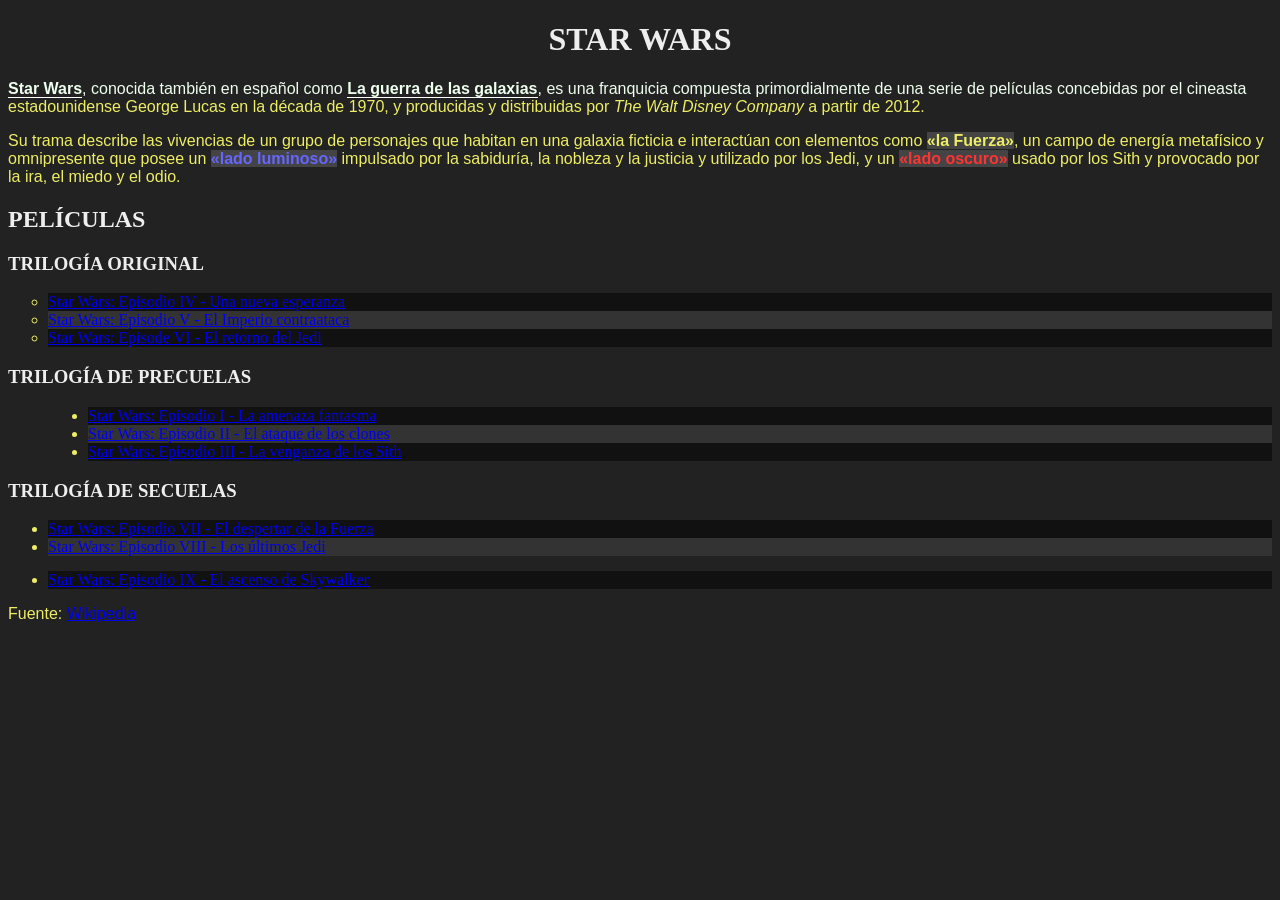
<file: tp-2/index.html>
<!DOCTYPE html>
<html>
  <head>
    <meta charset="utf-8" />
    <meta name="viewport" content="width=device-width, initial-scale=1" />
    <link rel="stylesheet" href="style.css">
    <title>TP2 - Selectores CSS</title>
  </head>
  <body>
    <h1>Star Wars</h1>
    <p>
      <strong>Star Wars</strong>, conocida también en español como
      <strong>La guerra de las galaxias</strong>, es una franquicia compuesta
      primordialmente de una serie de películas concebidas por el cineasta
      estadounidense George Lucas en la década de 1970, y producidas y
      distribuidas por <a>The Walt Disney Company</a> a partir de 2012.
    </p>
    <p>
      Su trama describe las vivencias de un grupo de personajes que habitan en
      una galaxia ficticia e interactúan con elementos como
      <span class="the-force">«la Fuerza»</span>, un campo de energía metafísico
      y omnipresente que posee un
      <span class="the-force light-side">«lado luminoso»</span> impulsado por la
      sabiduría, la nobleza y la justicia y utilizado por los Jedi, y un
      <span class="the-force dark-side">«lado oscuro»</span> usado por los Sith
      y provocado por la ira, el miedo y el odio.
    </p>
    <h2>Películas</h2>
    <h3>Trilogía Original</h3>
    <ul id="og-trilogy" class="movies-list">
      <li>
        <a href="https://es.wikipedia.org/wiki/Star_Wars:_Episodio_IV_-_Una_nueva_esperanza">Star Wars: Episodio IV - Una nueva esperanza</a>
      </li>
      <li>
        <a href="https://es.wikipedia.org/wiki/Star_Wars:_Episodio_V_-_El_Imperio_contraataca">Star Wars: Episodio V - El Imperio contraataca</a>
      </li>
      <li>
        <a href="https://es.wikipedia.org/wiki/Star_Wars:_Episode_VI_-_Return_of_the_Jedi">Star Wars: Episode VI - El retorno del Jedi</a>
      </li>
    </ul>
    <h3>Trilogía de precuelas</h3>
    <ul class="movies-list">
      <li>
        <a href="https://es.wikipedia.org/wiki/Star_Wars:_Episodio_I_-_La_amenaza_fantasma">Star Wars: Episodio I - La amenaza fantasma</a>
      </li>
      <li>
        <a href="https://es.wikipedia.org/wiki/Star_Wars:_Episodio_II_-_El_ataque_de_los_clones">Star Wars: Episodio II - El ataque de los clones</a>
      </li>
      <li>
        <a href="https://es.wikipedia.org/wiki/Star_Wars:_Episodio_III_-_La_venganza_de_los_Sith">Star Wars: Episodio III - La venganza de los Sith</a>
      </li>
    </ul>
    <h3>Trilogía de secuelas</h3>
    <ul class="movies-list">
      <li>
        <a href="https://es.wikipedia.org/wiki/Star_Wars:_Episodio_VII_-_El_despertar_de_la_Fuerza">Star Wars: Episodio VII - El despertar de la Fuerza</a>
      </li>
      <li>
        <a href="https://es.wikipedia.org/wiki/Star_Wars:_Episodio_VIII_-_Los_últimos_Jedi">Star Wars: Episodio VIII - Los últimos Jedi</a>
      </li>
      <li>
        <a href="https://es.wikipedia.org/wiki/Star_Wars:_Episodio_IX_-_El_ascenso_de_Skywalker">Star Wars: Episodio IX - El ascenso de Skywalker</a>
      </li>
    </ul>
    <p>
      Fuente: <a href="https://es.wikipedia.org/wiki/Star_Wars">Wikipedia</a>
    </p>
  </body>
</html>
</file>
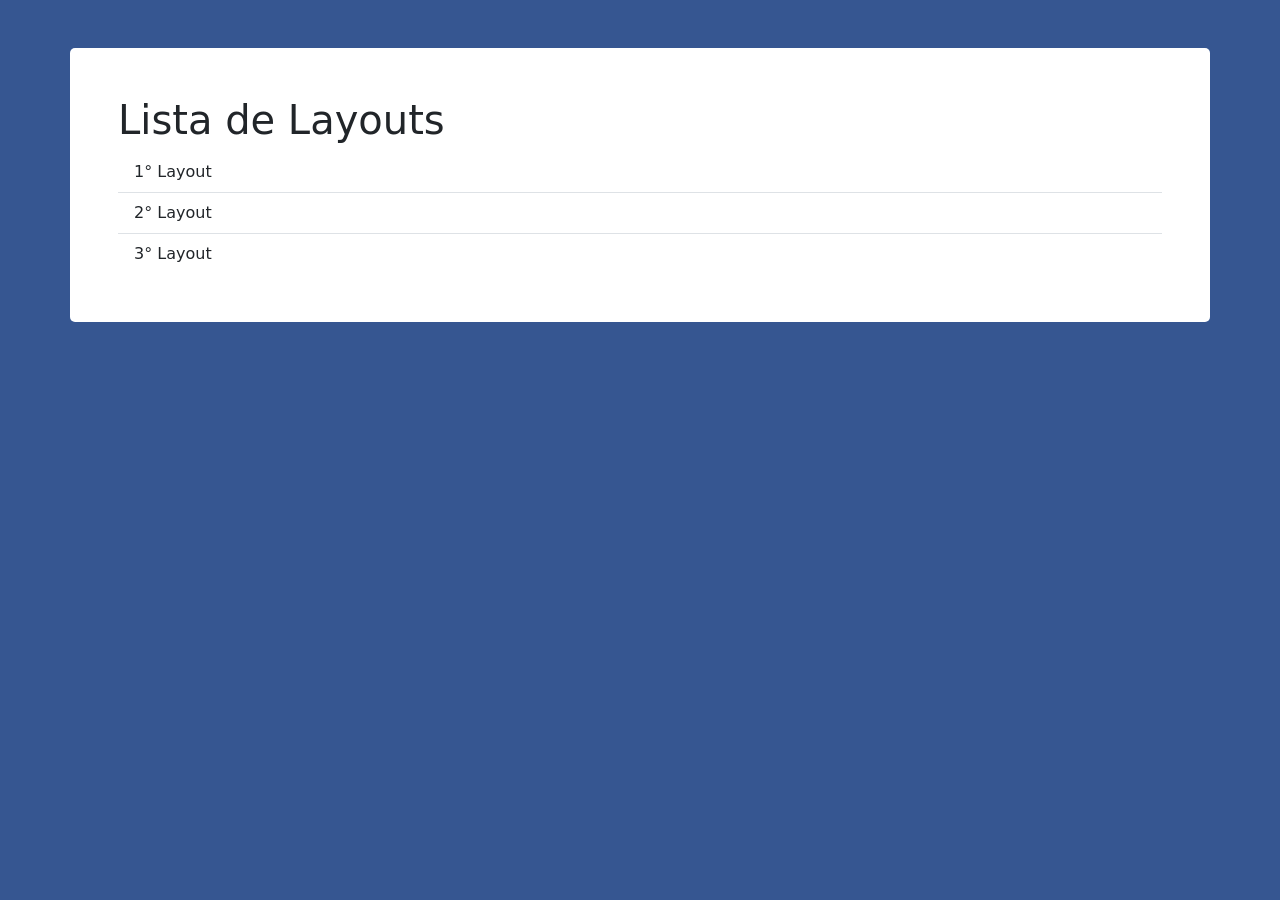
<file: tp-4/index.html>
<!DOCTYPE html>
<html>
<head>
  <meta charset="utf-8">
  <meta name="viewport" content="width=device-width, initial-scale=1">
  <link href="https://cdn.jsdelivr.net/npm/bootstrap@5.0.2/dist/css/bootstrap.min.css" rel="stylesheet" integrity="sha384-EVSTQN3/azprG1Anm3QDgpJLIm9Nao0Yz1ztcQTwFspd3yD65VohhpuuCOmLASjC" crossorigin="anonymous">
  <title>TP4-Pezet-7°3</title>
</head>
<body style="background-color: rgb(54, 86, 145);">
    <div class="container mt-5 p-5" style="background-color: rgb(255, 255, 255); border-radius: 5px;">
        <h1>Lista de Layouts</h1>
        <div class="list-group list-group-flush">
            <a href="layout-1.html" class="list-group-item list-group-item-action">1° Layout</a>
            <a href="layout-2.html" class="list-group-item list-group-item-action">2° Layout</a>
            <a href="layout-3.html" class="list-group-item list-group-item-action">3° Layout</a>
        </div>
    </div>
</body>
</html>
</file>
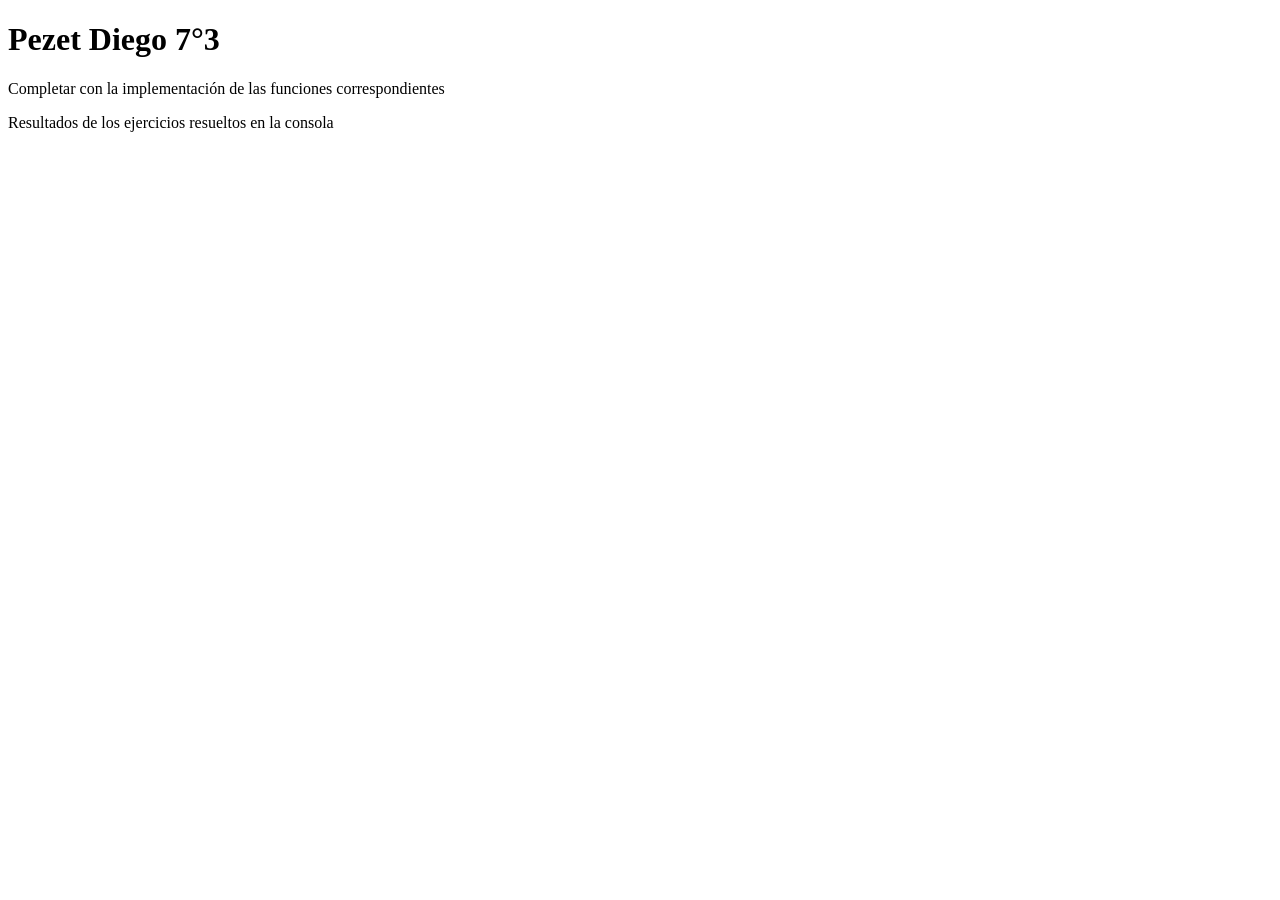
<file: tp-6/index.html>
<!DOCTYPE html>
<html>
<head>
	<meta charset="utf-8">
	<meta name="viewport" content="width=device-width, initial-scale=1">
	<title>Ejercicios JS</title>
</head>
<body>
<h1>Pezet Diego 7°3</h1>
<p>Completar con la implementación de las funciones correspondientes</p>
<p>Resultados de los ejercicios resueltos en la consola</p>
<script type="text/javascript">
// Numeros

// Implementar una función "suma" que retorne la suma de 2 numeros
// ejemplo: suma(2,3) retorna 5
function suma(n1,n2){
    return n1+n2;
}
console.log("suma(2,3): ", suma(2,3))


// Implementar una función "elevarAlCubo" que eleve al cubo un numero
// ejemplo: elevarAlCubo(3) retorna 27

var elevarAlCubo = function(n){
    return n**3;
}
console.log("elevarAlCubo(3): ", elevarAlCubo(3))


// Implementar una función "restoDivisionEntera" para devolver el resto de una división entera entre un dividendo y un divisor
// ejemplo: restoDivisionEntera(3,2) retorna 1

var restoDivisionEntera = (dividendo,divisor) => {
    return dividendo % divisor;
}
console.log("restoDivisionEntera(3,2): ", restoDivisionEntera(3,2))


// Implementar una función "numeroPi" para devolver el numero PI
// ejemplo: numeroPi() retorna 3,14...

var numeroPi = () => {return Math.PI}
console.log("numeroPi(): ", numeroPi())


// Implementar una función "numeroRandom" para devolver un número random / aleatorio
// ejemplo: numeroRandom() retorna 0,123...

var numeroRandom = () => {
    return Math.floor(Math.random() * 100);
}
console.log("numeroRandom(): ", numeroRandom())


// Implementar una función "mejorNumeroRandom" para devolver un número random entre 2 valores recibidos como parámetros
// ejemplo: mejorNumeroRandom(1,6) retorna 3

var mejorNumeroRandom = (desde,hasta) => {
    return Math.floor(Math.random() * (hasta - desde + 1)) + desde;
};
console.log("mejorNumeroRandom(1,6): ", mejorNumeroRandom(1,6))


// Cadenas de Caracteres

// Implementar una función "transformarMayuscula" que transforme a mayúscula la palabra recibida como parámetro
// ejemplo: transformarMayuscula("Plataformas Móviles") retorna "PLATAFORMAS MÓVILES"

var transformarMayuscula = (palabra) => {
    return palabra.toUpperCase();
}
console.log("transformarMayuscula(\"Plataformas Móviles\"): ", transformarMayuscula("Plataformas Móviles"))


// Implementar una función "primeraLetra" que nos devuelva la inicial de la palabra recibida como parámetro
// ejemplo: primeraLetra("Plataformas") retorna "P"

var primeraLetra = (palabra) => {
    return palabra[0];
}
console.log("primeraLetra(\"Plataformas\"): ", primeraLetra("Plataformas"))


// Implementar una función "ultimaLetra" que nos devuelva la letra final la palabra recibida como parámetro
// ejemplo: ultimaLetra("Plataformas") retorna "s"

var ultimaLetra = (palabra) => {
    return palabra[palabra.length -1];
}
console.log("ultimaLetra(\"Plataformas\"): ", ultimaLetra("Plataformas"))


// Implementar una función "primeraLetraMayuscula" que devuelve la palabra original con su primera letra en mayúscula
// ejemplo: primeraLetraMayuscula("plataformas") retorna "Plataformas"

var primeraLetraMayuscula = (palabra) => {
    return palabra[0].toUpperCase() + palabra.slice(1, palabra.length);
}
console.log("primeraLetraMayuscula(\"plataformas\"): ", primeraLetraMayuscula("plataformas"))

// Implementar una función "palabraAListaDeLetras" que dada una palabra me retorne un listado de sus letras
// ejemplo: palabraAListaDeLetras("hola") retorna ['h', 'o', 'l', 'a'];

var palabraAListaDeLetras = (palabra) => {
    var list = [];
    for (i=0; i<palabra.length; i++) {
        list.push(palabra[i]);
    }
    return list
}
console.log("palabraAListaDeLetras(\"hola\"): ", palabraAListaDeLetras("hola"))

// Implementar una función "listaDeLetrasAPalabra" que dado un listado de letras, devuelva una palabra
// ejemplo: listadoDeLetrasAPalabra(["h", "o", "l", "a"]) retorna "hola";
listadoDeLetrasAPalabra = (listado) => {
    result = "";
    for (i=0;i<listado.length; i++) {
        result += listado[i];
    }
    return(result);
}
console.log("listadoDeLetrasAPalabra([\"h\", \"o\", \"l\", \"a\"]): ", listadoDeLetrasAPalabra(["h", "o", "l", "a"]))

// Implementar una función "palabraInvertida" que devuelva la palabra invertida
// ejemplo: palabraInvertida("hola") retorna "aloh";

var palabraInvertida = (palabra) => {
    result = "";
    for (i = palabra.length -1; i >= 0; i--) {
        result += palabra[i];
    }
    return result;
}
console.log("palabraInvertida(\"hola\"): ", palabraInvertida("hola"))

</script>
</body>
</html>
</file>
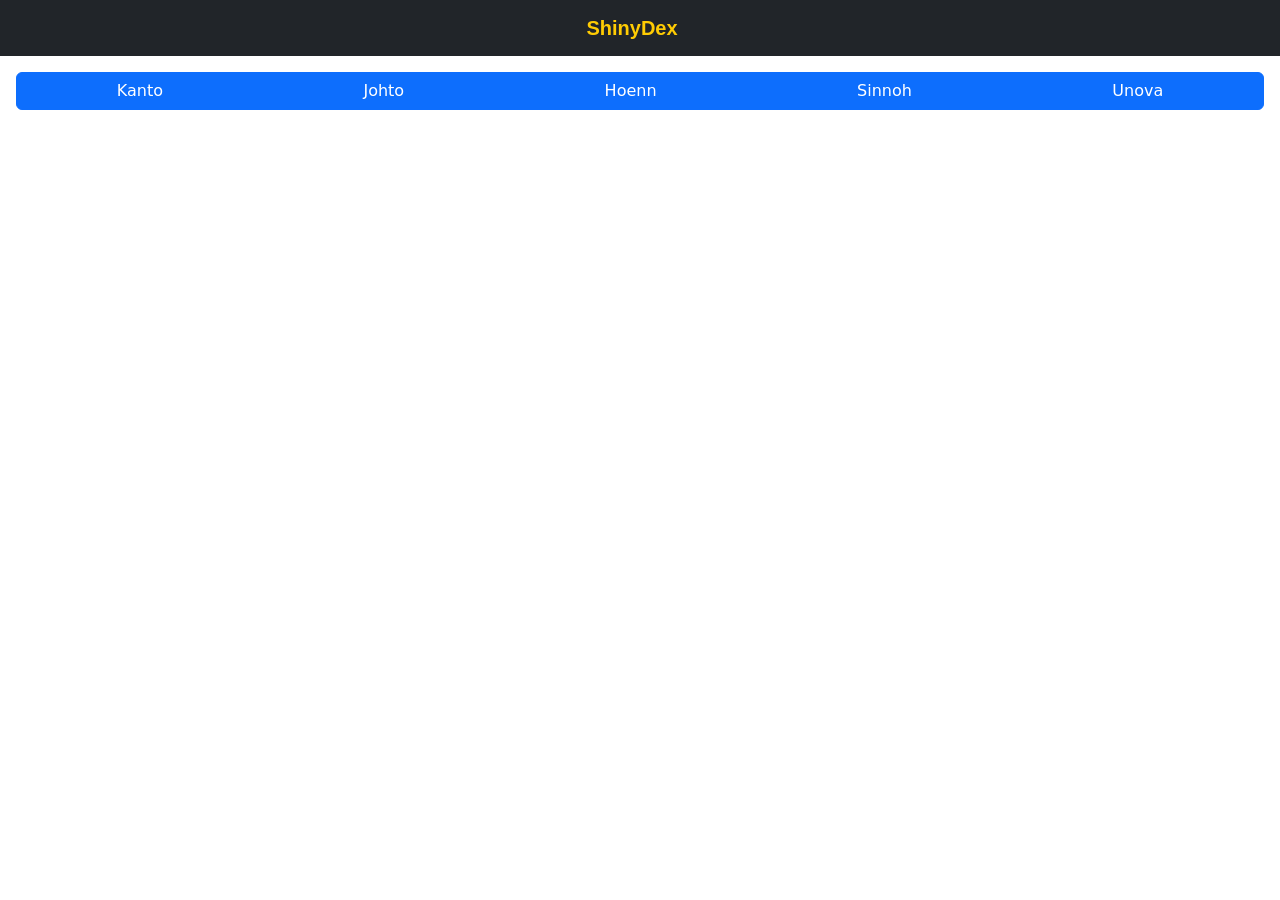
<file: tp-7/index.html>
<!DOCTYPE html>
<html lang="en">
  <head>
    <meta charset="UTF-8" />
    <meta name="viewport" content="width=device-width, initial-scale=1.0" />
    <meta http-equiv="X-UA-Compatible" content="ie=edge" />
    <title>PokeAPI | Pezet 7°3</title>
    <link rel="icon" type="image/x-icon" href="img/favicon.ico">
    <link rel="stylesheet" href="style.css">
    <script src="script.js"></script>
    <link href="https://cdn.jsdelivr.net/npm/bootstrap@5.1.3/dist/css/bootstrap.min.css" rel="stylesheet"
      integrity="sha384-1BmE4kWBq78iYhFldvKuhfTAU6auU8tT94WrHftjDbrCEXSU1oBoqyl2QvZ6jIW3"
      crossorigin="anonymous"/>
    <script src="https://cdn.jsdelivr.net/npm/bootstrap@5.1.3/dist/js/bootstrap.bundle.min.js"
      integrity="sha384-ka7Sk0Gln4gmtz2MlQnikT1wXgYsOg+OMhuP+IlRH9sENBO0LRn5q+8nbTov4+1p"
      crossorigin="anonymous"></script>
    <link rel="stylesheet" href="https://use.fontawesome.com/releases/v5.15.4/css/all.css"
      integrity="sha384-DyZ88mC6Up2uqS4h/KRgHuoeGwBcD4Ng9SiP4dIRy0EXTlnuz47vAwmeGwVChigm"
      crossorigin="anonymous"/>
  </head>
  <body>
    <nav class="navbar navbar-dark bg-dark">
        <div class="container-fluid d-flex justify-content-center">
          <a class="navbar-brand" href="#">
            <b>ShinyDex</b>
          </a>
        </div>
      </nav>
    <div id="container">
      <div id="region-selector" class="btn-group m-3 d-flex" role="group">
        <button type="button" class="btn btn-primary" onclick="regionSelector(0)">Kanto</button>
        <button type="button" class="btn btn-primary" onclick="regionSelector(1)">Johto</button>
        <button type="button" class="btn btn-primary" onclick="regionSelector(2)">Hoenn</button>
        <button type="button" class="btn btn-primary" onclick="regionSelector(3)">Sinnoh</button>
        <button type="button" class="btn btn-primary" onclick="regionSelector(4)">Unova</button>
      </div>
      <div id="poke-container" class="row d-flex justify-content-center">
        <!-- Will hold the cards for all the pokemon -->
      </div>
    </div>
  </body>
</html>
</file>
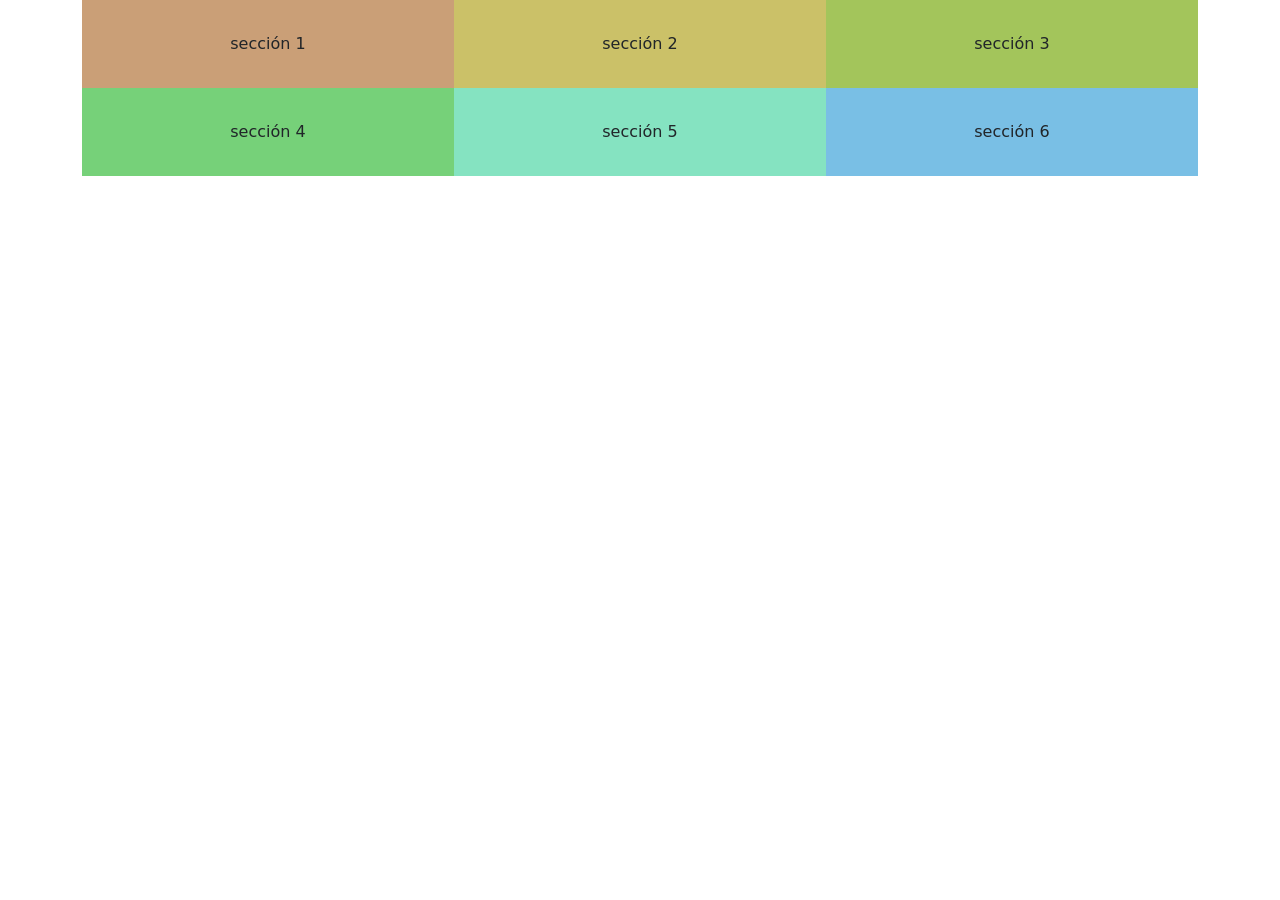
<file: tp-4/layout-1.html>
<!DOCTYPE html>
<html>
<head>
  <meta charset="utf-8">
  <meta name="viewport" content="width=device-width, initial-scale=1">
  <link href="https://cdn.jsdelivr.net/npm/bootstrap@5.0.2/dist/css/bootstrap.min.css" rel="stylesheet" integrity="sha384-EVSTQN3/azprG1Anm3QDgpJLIm9Nao0Yz1ztcQTwFspd3yD65VohhpuuCOmLASjC" crossorigin="anonymous">
  <title>TP4 - Bootstrap - Layout 1</title>
  <style type="text/css">
    .section { padding: 2em 0 }
    .section-1 { background-color: #CA9F77;}
    .section-2 { background-color: #CBC168;}
    .section-3 { background-color: #A3C55B;}
    .section-4 { background-color: #76D179;}
    .section-5 { background-color: #85E3C1;}
    .section-6 { background-color: #79BFE5;}
  </style>
</head>
<body>
    <div class="container text-center">
        <div class="row g-0">
          <div class=" col-sm-6 col-md-4">
            <div class="section section-1">sección 1</div>
          </div>
          <div class=" col-sm-6 col-md-4">
            <div class="section section-2">sección 2</div>
          </div>
          <div class=" col-sm-6 col-md-4">
            <div class="section section-3">sección 3</div>
          </div>
          <div class=" col-sm-6 col-md-4">
            <div class="section section-4">sección 4</div>
          </div>
          <div class=" col-sm-6 col-md-4">
            <div class="section section-5">sección 5</div>
          </div>
          <div class=" col-sm-6 col-md-4">
            <div class="section section-6">sección 6</div>
          </div>
        </div>
    </div>
</body>
</html>
</file>
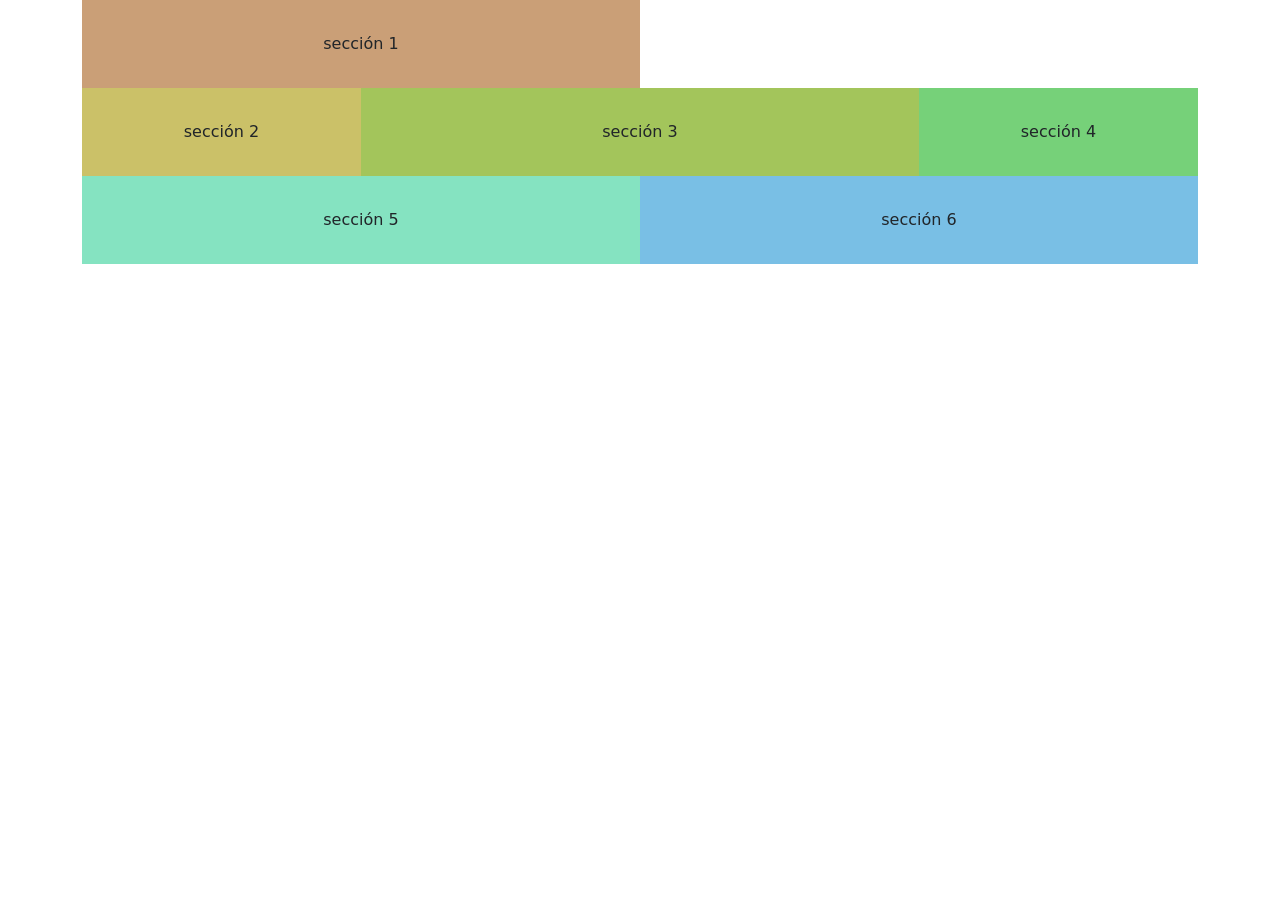
<file: tp-4/layout-2.html>
<!DOCTYPE html>
<html>
<head>
  <meta charset="utf-8">
  <meta name="viewport" content="width=device-width, initial-scale=1">
  <link href="https://cdn.jsdelivr.net/npm/bootstrap@5.0.2/dist/css/bootstrap.min.css" rel="stylesheet" integrity="sha384-EVSTQN3/azprG1Anm3QDgpJLIm9Nao0Yz1ztcQTwFspd3yD65VohhpuuCOmLASjC" crossorigin="anonymous">
  <title>TP4 - Bootstrap - Layout 2</title>
  <style type="text/css">
    .section { padding: 2em 0 }
    .section-1 { background-color: #CA9F77;}
    .section-2 { background-color: #CBC168;}
    .section-3 { background-color: #A3C55B;}
    .section-4 { background-color: #76D179;}
    .section-5 { background-color: #85E3C1;}
    .section-6 { background-color: #79BFE5;}
  </style>
</head>
<body>
    <div class="container text-center">
        <div class="row g-0">
            <div class="col-12 col-sm-6">
                <div class="section section-1">sección 1</div>
            </div>
        </div>
        <div class="row g-0">
            <div class="col-12 col-sm-4 col-md-3">
                <div class="section section-2">sección 2</div>
            </div>
            <div class="col-12 col-sm-4 col-md-6">
                <div class="section section-3">sección 3</div>
            </div>
            <div class="col-12 col-sm-4 col-md-3">
                <div class="section section-4">sección 4</div>
            </div>
        </div>    
        <div class="row g-0">
            <div class="col-6">
                <div class="section section-5">sección 5</div>
            </div>
            <div class="col-6">
                <div class="section section-6">sección 6</div>
            </div>
        </div>
    </div>
</body>
</html>
</file>
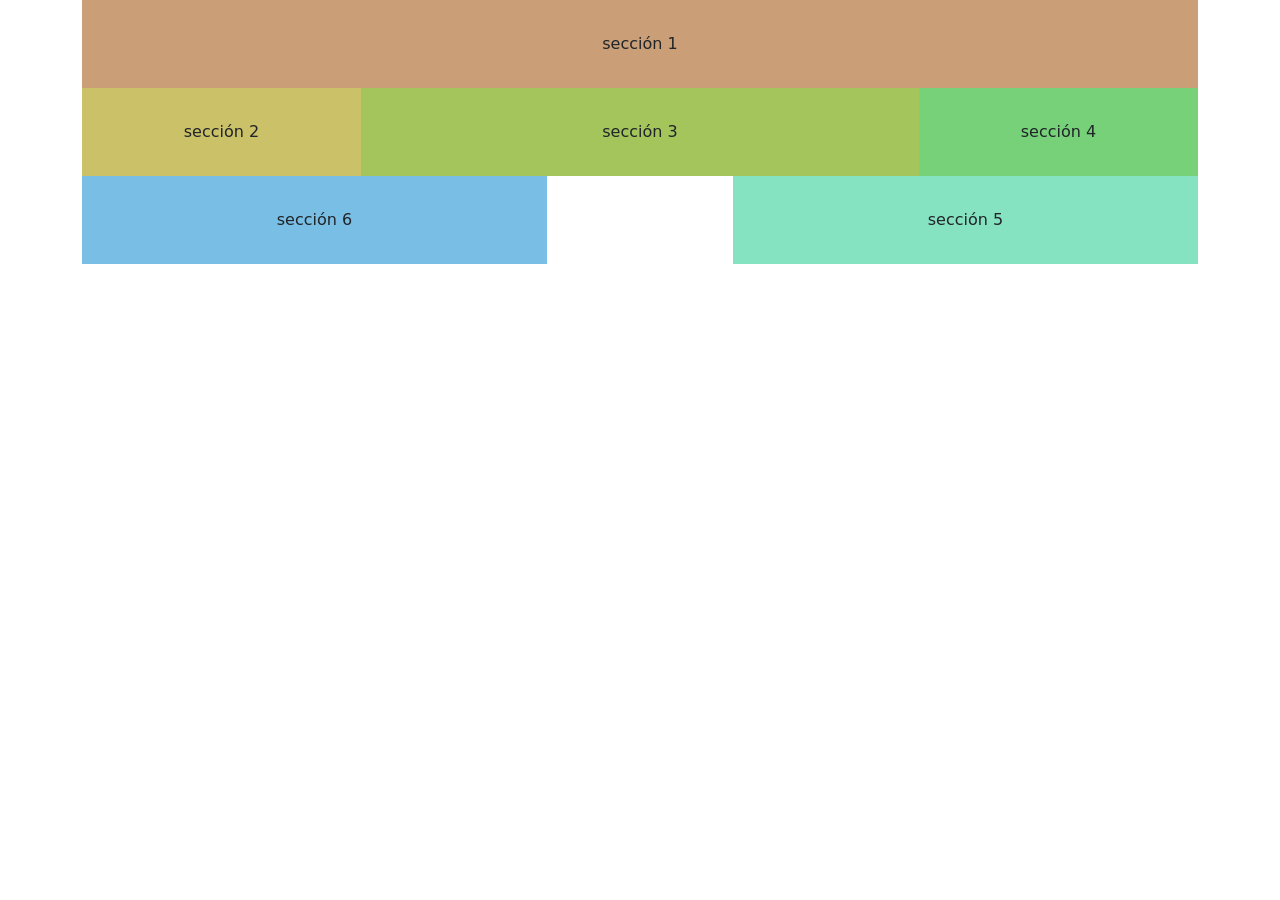
<file: tp-4/layout-3.html>
<!DOCTYPE html>
<html>
<head>
  <meta charset="utf-8">
  <meta name="viewport" content="width=device-width, initial-scale=1">
  <link href="https://cdn.jsdelivr.net/npm/bootstrap@5.0.2/dist/css/bootstrap.min.css" rel="stylesheet" integrity="sha384-EVSTQN3/azprG1Anm3QDgpJLIm9Nao0Yz1ztcQTwFspd3yD65VohhpuuCOmLASjC" crossorigin="anonymous">
  <title>TP4 - Bootstrap - Layout 3</title>
  <style type="text/css">
    .section { padding: 2em 0 }
    .section-1 { background-color: #CA9F77;}
    .section-2 { background-color: #CBC168;}
    .section-3 { background-color: #A3C55B;}
    .section-4 { background-color: #76D179;}
    .section-5 { background-color: #85E3C1;}
    .section-6 { background-color: #79BFE5;}
  </style>
</head>
<body>
    <!--Aqui se añadieron breakpoint adicionales para pantallas de mas de 992px-->
    <div class="container text-center">
        <div class="row justify-content-center g-0">
            <div class="col-12 col-sm-6 col-lg-12">
                <div class="section section-1">sección 1</div>
            </div>
        </div>
        <div class="row g-0">
            <div class="col-12 col-sm-4 col-md-3 order-last order-md-first">
                <div class="section section-2">sección 2</div>
            </div>
            <div class="col-12 col-sm-4 col-md-6">
                <div class="section section-3">sección 3</div>
            </div>
            <div class="col-12 col-sm-4 col-md-3 order-first order-md-last">
                <div class="section section-4">sección 4</div>
            </div>
        </div>    
        <div class="row justify-content-between g-0">
            <div class="d-none d-sm-block col-sm-6 col-md-3 col-lg-5">
                <div class="section section-5">sección 5</div>
            </div>
            <div class="col-12 col-sm-6 col-md-3 order-md-first col-lg-5">
                <div class="section section-6">sección 6</div>
            </div>
        </div>
    </div>
</body>
</html>
</file>
<file: tp-2/style.css>
body {
    background-color: #222;
    color: #ee6
}

h1 {
    text-align: center;
}

h1:hover {
    color: #f33
}

p{
    font-family: sans-serif;
}

h1, h2, h3 {
    color: #eee;
    text-transform: uppercase;
}

strong {
    border-bottom: 1px solid white
}

.the-force {
    background-color: #444;
    font-weight: bold;
}

.light-side {
    color: #66f;
}

.dark-side {
    color: #f33;
}

#og-trilogy {
    list-style-type: circle;
}

.movies-list:nth-of-type(2) {
    padding-left: 5em
}

.movies-list:nth-of-type(3) li:nth-child(3){
    margin-top: 15px;
}

p:nth-of-type(1)::first-line {
color: #efe;
}

a:not([href]) {
    font-style: italic;
}

a:visited {
    color: rgb(128, 128, 128)
}

li:nth-child(odd){
    background-color: #111;
}

li:nth-child(even){
    background-color:#333;
}
</file>
<file: tp-7/style.css>
@import url('http://fonts.cdnfonts.com/css/pokemon-solid');
a  b{
    font-family: 'Pokemon Solid', sans-serif;
    color: #ffcc03;
}
</file>
